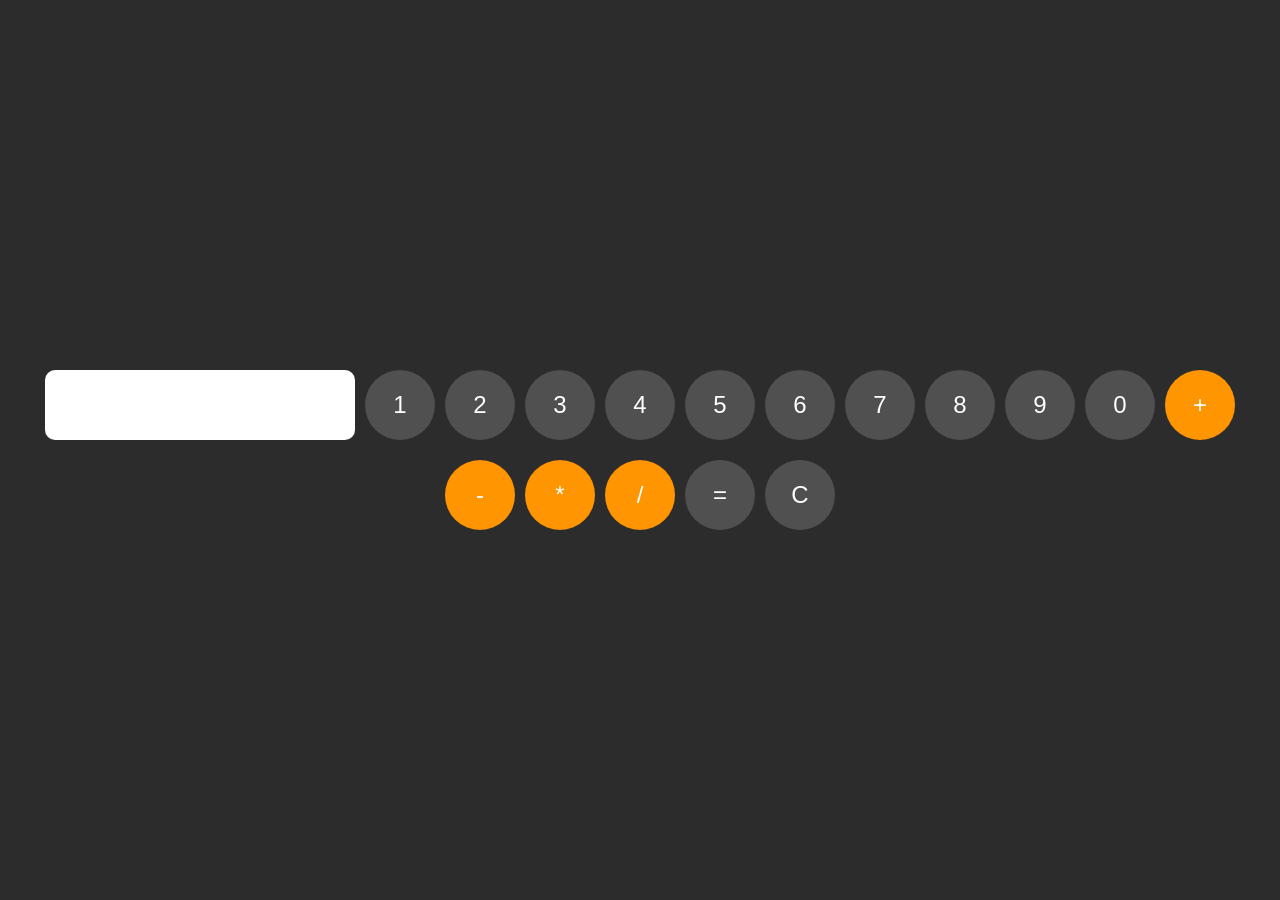
<file: index.html>
<!DOCTYPE html>
<html lang="en">
<head>
  <meta charset="UTF-8">
  <meta name="viewport" content="width=device-width, initial-scale=1.0">
  <meta http-equiv="X-UA-Compatible" content="ie=edge">
  <title>Document</title>
  <link rel="stylesheet" href="Cal.css">
</head>
<body>
  <input type="text" id="in" readonly>
  <button id="1">1</button>
  <button id="2">2</button>
  <button id="3">3</button>
  <button id="4">4</button>
  <button id="5">5</button>
  <button id="6">6</button>
  <button id="7">7</button>
  <button id="8">8</button>
  <button id="9">9</button>
  <button id="0">0</button>
  <button id="add">+</button>
  <button id="subtract">-</button>
  <button id="multiply">*</button>
  <button id="divide">/</button>
  <button id="equal">=</button>
  <button id="Clear">C</button>
  <script src="Cal.js"></script>
</body>
</html>
</file>
<file: Cal.css>
*{
    margin:0;
    padding:0;
    box-sizing:border-box;
    font-family:Arial, sans-serif;
}

body{
    background:#2c2c2c;
    display:flex;
    flex-wrap:wrap;
    justify-content:center;
    align-content:center;
    gap:10px;
    height:100vh;
    padding:20px;
}

input{
    width:310px;
    height:70px;
    font-size:2rem;
    text-align:right;
    padding:10px;
    border:none;
    border-radius:10px;
    margin-bottom:10px;
}

button{
    width:70px;
    height:70px;
    font-size:1.5rem;
    border:none;
    border-radius:50%;
    background:#505050;
    color:white;
    cursor:pointer;
    transition:.2s;
}

button:hover{
    background:#6a6a6a;
}

button:active{
    transform:scale(0.95);
}

#add,
#subtract,
#multiply,
#divide{
    background:#ff9500;
}

#add:hover,
#subtract:hover,
#multiply:hover,
#divide:hover{
    background:#ffb340;
}
</file>
